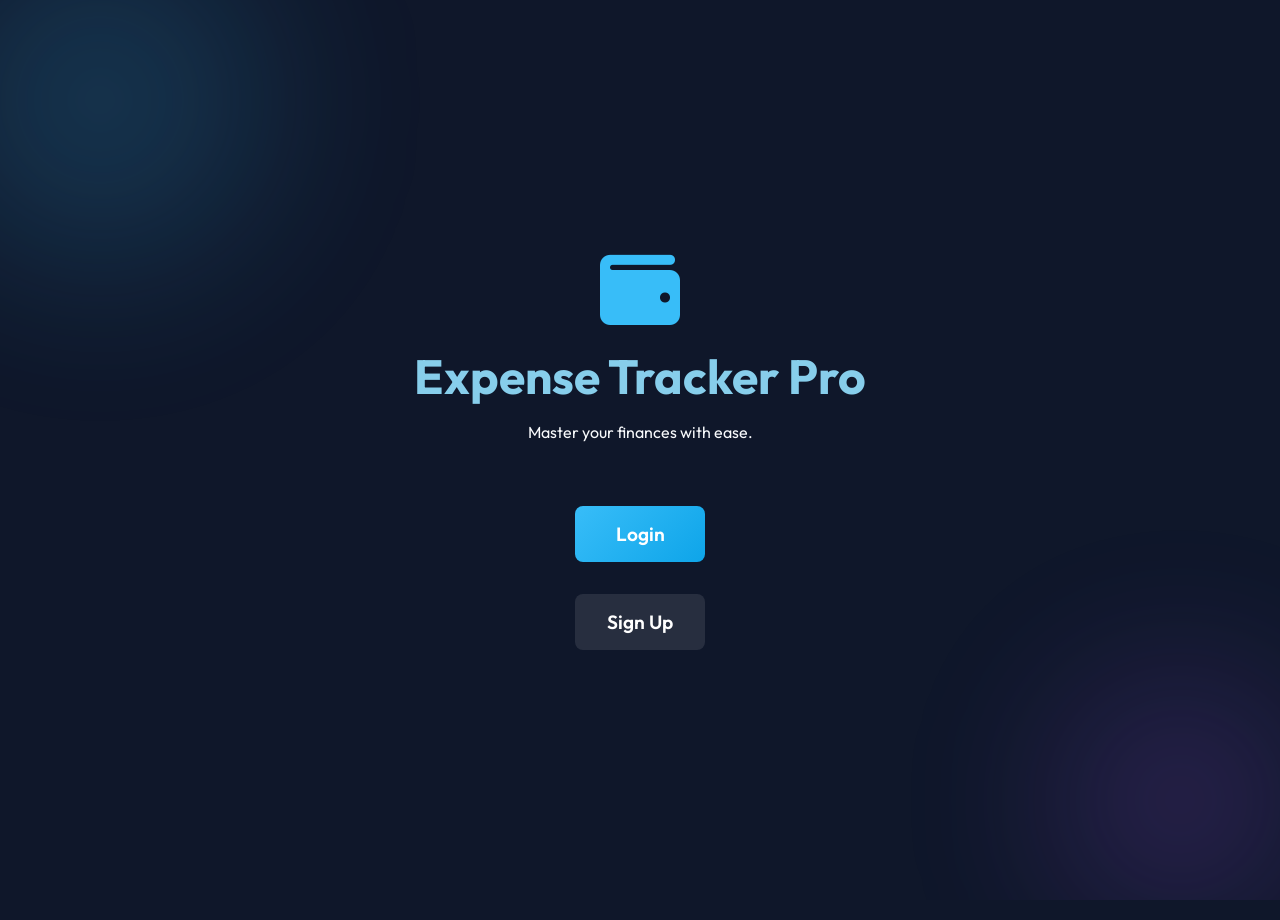
<file: Personal_Expense_Tracker/index.html>
<!DOCTYPE html>
<html lang="en">

<head>
    <meta charset="UTF-8">
    <meta name="viewport" content="width=device-width, initial-scale=1.0">
    <title>Personal Expense Tracker</title>
    <link rel="preconnect" href="https://fonts.googleapis.com">
    <link rel="preconnect" href="https://fonts.gstatic.com" crossorigin>
    <link href="https://fonts.googleapis.com/css2?family=Outfit:wght@300;400;500;600;700&display=swap" rel="stylesheet">
    <link rel="stylesheet" href="style.css">
    <link rel="stylesheet" href="https://cdnjs.cloudflare.com/ajax/libs/font-awesome/6.4.0/css/all.min.css">

    <style>

        .landing-container {
            display: flex;
            flex-direction: column;
            align-items: center;
            justify-content: center;
            height: 100vh;
            text-align: center;
        }

        .landing-title {
            font-size: 3rem;
            margin-bottom: 1rem;
        
            
            color: transparent;
        }

        .landing-btn {
            padding: 1rem 2rem;
            font-size: 1.2rem;
            margin-top: 2rem;
        }
       .wallet-icon {
            font-size: 5rem;
            color: #38bdf8;
            margin-bottom: 1rem;
            position: relative;
            animation: moveRight 2s linear infinite alternate;
}

@keyframes moveRight {
    from { left: 0; }
    to { left: 40px; }
}

    </style>
</head>

<body>

    <div class="background-globes">
        <div class="globe globe-1"></div>
        <div class="globe globe-2"></div>
    </div>

    <div class="landing-container">
        <i class="fas fa-wallet wallet-icon" style="font-size: 5rem; color: #38bdf8; margin-bottom: 1rem;"></i>
        <h1 class="landing-title" style="color: skyblue;">Expense Tracker Pro</h1>
        <p>Master your finances with ease.</p>
        <div style="margin-top: 2rem;">
            <a href="login.html" class="btn-primary landing-btn"
                style="text-decoration: none; margin-right: 1rem;">Login</a>  <!-- landing-button use for space-->
            <a href="signup.html" class="btn-primary landing-btn"
                style="text-decoration: none; background: rgba(255,255,255,0.1);">Sign Up</a>
        </div>
    </div>

    <script src="auth.js"></script>
    <script>
        // If user is already logged in, auth.js will redirect to dashboard
        // If not, they see this landing page
    </script>
</body>

</html>
</file>
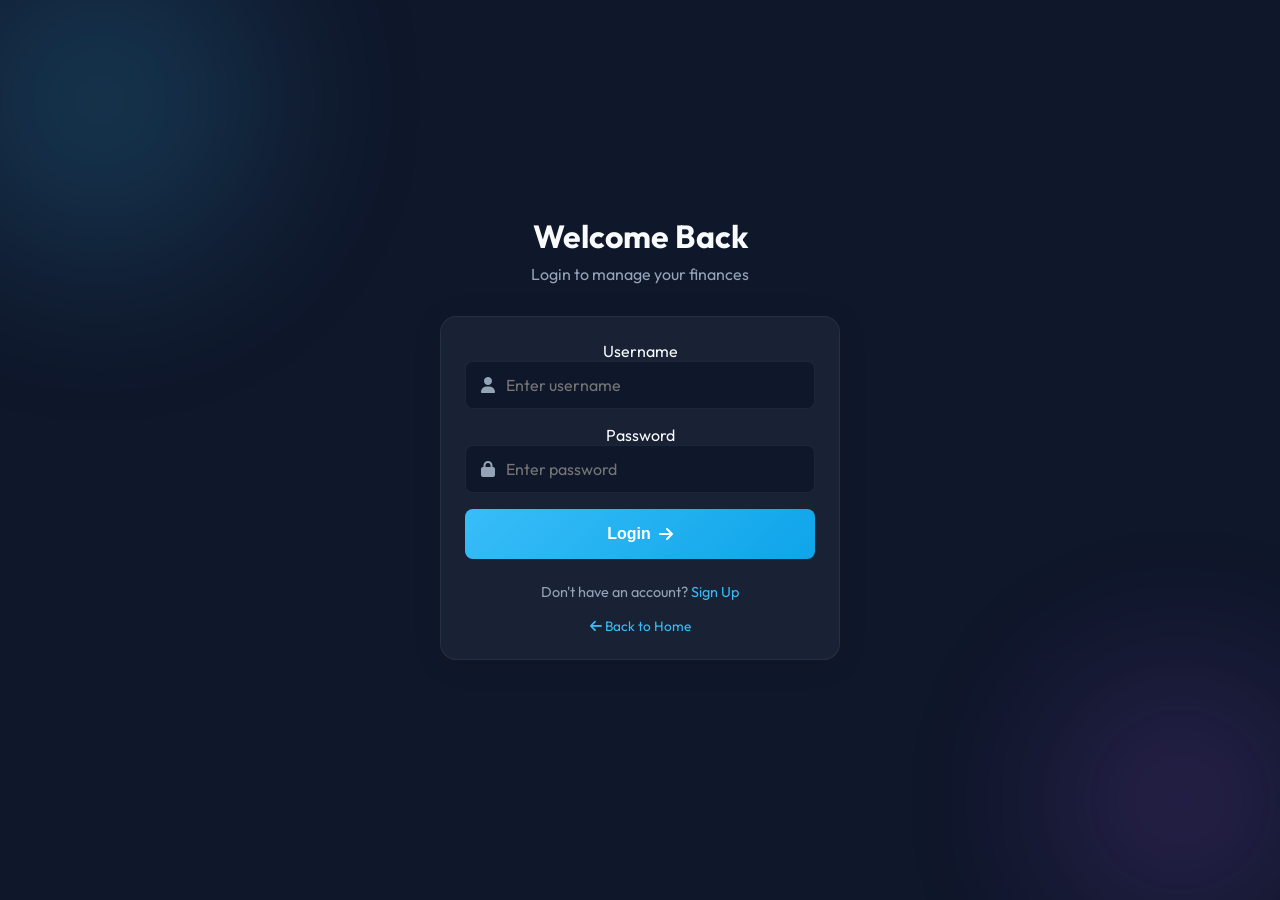
<file: Personal_Expense_Tracker/dashboard.html>
<!DOCTYPE html>
<html lang="en">

<head>
    <meta charset="UTF-8">
    <meta name="viewport" content="width=device-width, initial-scale=1.0">
    <title>Dashboard - Expense Tracker</title>
    <link rel="preconnect" href="https://fonts.googleapis.com">
    <link rel="preconnect" href="https://fonts.gstatic.com" crossorigin>
    <link href="https://fonts.googleapis.com/css2?family=Outfit:wght@300;400;500;600;700&display=swap" rel="stylesheet">
    <link rel="stylesheet" href="style.css">
    <link rel="stylesheet" href="https://cdnjs.cloudflare.com/ajax/libs/font-awesome/6.4.0/css/all.min.css">
    
</head>

<body>
    <div class="background-globes">
        <div class="globe globe-1"></div>
        <div class="globe globe-2"></div>
    </div>

    <nav class="navbar">
        <div class="nav-brand">
            <i class="fas fa-wallet"></i> ExpenseTracker  <!--font awesome solid -->
        </div>
        <div class="nav-links">
            <a href="dashboard.html" class="active"><i class="fas fa-home"></i> <span class="nav-text">Dashboard</span></a>
            <a href="add.html"><i class="fas fa-plus-circle"></i> <span class="nav-text">Add</span></a>
            <a href="transactions.html"><i class="fas fa-list"></i> <span class="nav-text">Transactions</span></a>
        </div>
        <div class="nav-user">
            <button id="theme-toggle" class="theme-toggle-btn" title="Toggle Theme">
                <i class="fas fa-moon"></i>
            </button>
            <span id="user-display">User</span>
            <a href="#" id="logout-btn"><i class="fas fa-sign-out-alt"></i></a>
        </div>
    </nav>

    <div class="container dashboard-container">

        <!-- Stats Summary -->
        <section class="stats-grid">
            <div class="stat-card balance-card">
                <h3>Total Balance</h3>
                <p class="stat-amount" id="total-balance">₹0.00</p>
            </div>
            <div class="stat-card income-card">
                <h3>Total Income</h3>
                <p class="stat-amount" id="total-income">₹0.00</p>
            </div>
            <div class="stat-card expense-card">
                <h3>Total Expense</h3>
                <p class="stat-amount" id="total-expense">₹0.00</p>
            </div>
        </section>

        <!-- Main Content Grid -->
        <div class="dashboard-grid">
            <!-- Chart Section -->
            <section class="chart-section card">
                <h3>Financial Overview</h3>
                <div class="chart-container">
                    <canvas id="expense-chart"></canvas>  <!--document.getElementById("expense-chart") in script.js and in style.css-->
                    <div id="chart-legend" class="chart-legend"></div>
                </div>
            </section>

            <!-- Budget Section -->
            <section class="budget-section card">
                <div class="card-header">
                    <h3>Monthly Budget</h3>
                    <button id="edit-budget-btn" class="btn-icon"><i class="fas fa-edit"></i></button>  <!--script.js-->
                </div>
                <div id="budget-display-area">
                    <div class="budget-info">
                        <p>Limit: <span id="budget-amount">₹0.00</span></p>
                        <p>Remaining: <span id="budget-left">₹0.00</span></p>
                    </div>
                    <div class="progress-container">
                        <div class="progress-bar" id="budget-progress"></div>
                    </div>
                    <p class="budget-status" id="budget-status">Start by setting a budget</p>
                </div>
                <form id="budget-form" class="hidden">
                    <div class="form-row">
                        <input type="number" id="budget-input" placeholder="Budget Amount" min="0">
                        <button type="submit" class="btn-sm btn-primary">Set</button>
                    </div>
                </form>
            </section>
        </div>

        <!-- Advanced Analytics Grid -->
        <div class="analytics-grid">
            
            <!-- Trend Graph -->
            <section class="card trend-card">
                <h3>Income vs Expense Trend (Last 6 Months)</h3>
                <div class="trend-container">
                    <canvas id="trend-chart"></canvas>
                </div>
            </section>

            <!-- Insights & Categories Col -->
            <div class="analytics-sidebar">
                <!-- Insights -->
                <section class="card insights-card">
                    <h3>Expense Insights</h3>
                    <div class="insight-item">
                        <div class="insight-icon"><i class="fas fa-trophy"></i></div>
                        <div class="insight-data">
                            <h4>Highest Category</h4>
                            <p id="insight-highest">N/A</p>
                        </div>
                    </div>
                    <div class="insight-item">
                        <div class="insight-icon"><i class="fas fa-calculator"></i></div>
                        <div class="insight-data">
                            <h4>Avg Daily Expense</h4>
                            <p id="insight-avg">₹0.00</p>
                        </div>
                    </div>
                    <div class="insight-item">
                        <div class="insight-icon"><i class="fas fa-list-ol"></i></div>
                        <div class="insight-data">
                            <h4>Total Transactions</h4>
                            <p id="insight-count">0</p>
                        </div>
                    </div>
                </section>

                <!-- Category Totals -->
                <section class="card category-totals-card">
                    <h3>Category-wise Totals</h3>
                    <ul id="category-totals-list" class="category-list">
                        <!-- Loaded by JS -->
                    </ul>
                </section>
            </div>
        </div>

        <!-- Recent Transactions -->
        <section class="recent-transactions card">
            <div class="section-header">
                <h3>Recent Transactions</h3>
                <a href="transactions.html" class="view-all">View All</a>
            </div>
            <ul id="recent-list" class="expense-list">
                <!-- Dynamically loaded -->
            </ul>
        </section>
    </div>

    <script src="auth.js"></script>
    <script src="script.js"></script>

<footer class="footer justify-content-center align-items-center">
    <p>© 2026 Expense Tracker. All rights reserved.</p>
    <p>
        <a href="#">Privacy Policy</a>
        <a href="#">Terms</a>
    </p>
</footer>
</body>

</html>
</file>
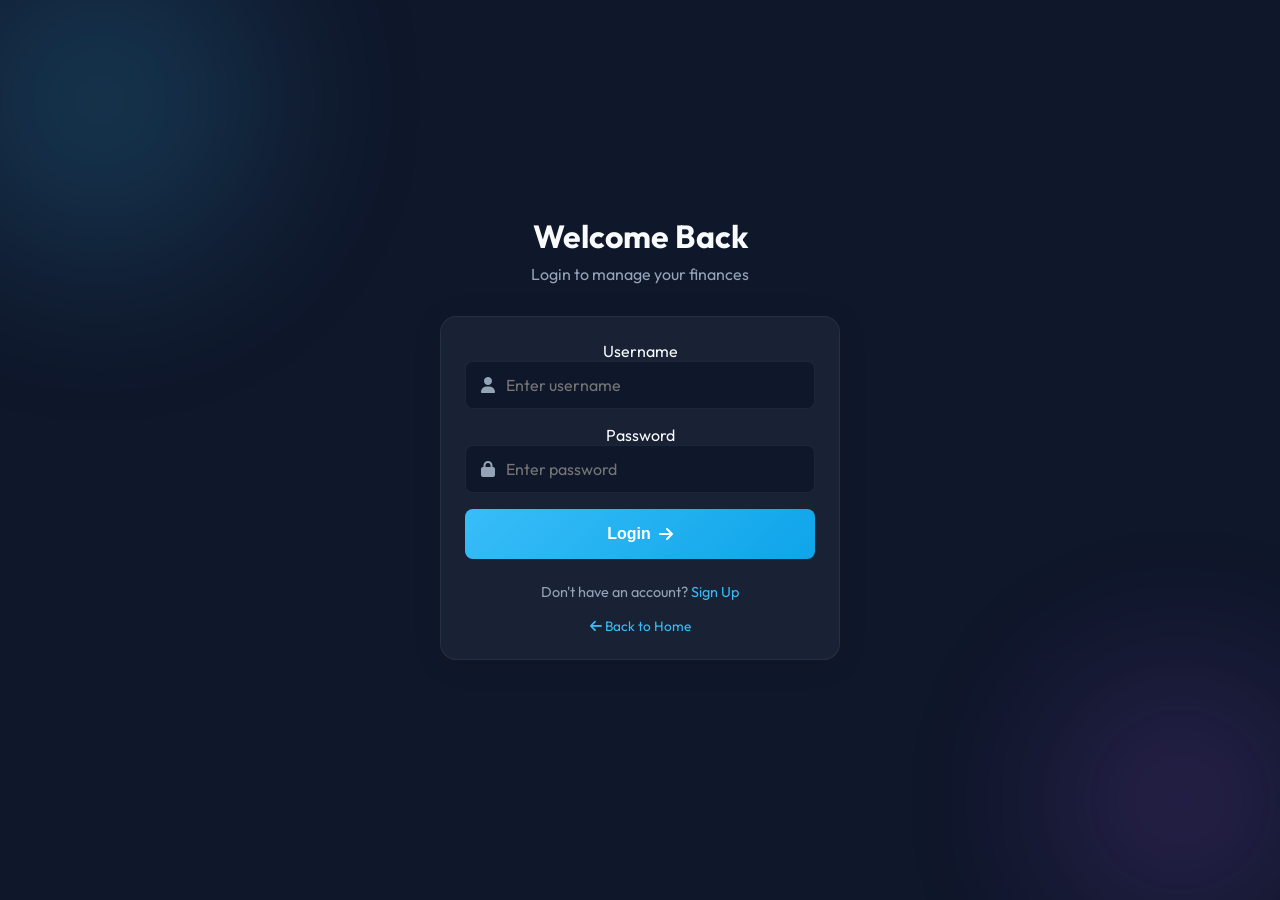
<file: Personal_Expense_Tracker/login.html>
<!DOCTYPE html>
<html lang="en">

<head>
    <meta charset="UTF-8">
    <meta name="viewport" content="width=device-width, initial-scale=1.0">
    <title>Login - Expense Tracker</title>
    <link rel="preconnect" href="https://fonts.googleapis.com">
    <link rel="preconnect" href="https://fonts.gstatic.com" crossorigin>
    <link href="https://fonts.googleapis.com/css2?family=Outfit:wght@300;400;500;600;700&display=swap" rel="stylesheet">
    <link rel="stylesheet" href="style.css">
    <link rel="stylesheet" href="https://cdnjs.cloudflare.com/ajax/libs/font-awesome/6.4.0/css/all.min.css">
</head>

<body class="auth-page">
    <div class="background-globes">
        <div class="globe globe-1"></div>
        <div class="globe globe-2"></div>
    </div>
<!--                                              
    .auth-page {                                                                              
    display: flex;
    align-items: center;
    justify-content: center;
    min-height: 100vh;
    padding: 0;
}.background-globes {
    position: fixed;
    top: 0;
    left: 0;
    width: 100%;
    height: 100%;
    z-index: -1;
    overflow: hidden; 
}   .form-group {
    margin-bottom: 1rem;
}-->
    
    <div class="container auth-container">
        <header class="auth-header">
            <h1>Welcome Back</h1>
            <p>Login to manage your finances</p>
        </header>

        <div class="card auth-card">
            <form id="login-form">
                <div class="form-group">
                    <label for="username">Username</label>
                    <div class="input-icon">
                        <i class="fas fa-user"></i>  <!--fa-user shoes user icon-->
                        <input type="text" id="username" placeholder="Enter username" required>
                    </div>
                </div>

                <div class="form-group">
                    <label for="password">Password</label>
                    <div class="input-icon">
                        <i class="fas fa-lock"></i>  <!--fas is font awesome solid fa-lock shoes lock itemc -->
                        <input type="password" id="password" placeholder="Enter password" required>
                    </div>
                </div>
<!-- .error-message {
    color: var(--danger-color);
    font-size: 0.9rem;
    margin-bottom: 1rem;
} -->
                <div id="auth-error" class="error-message hidden"></div>

                <button type="submit" class="btn-primary auth-btn">
                    Login <i class="fas fa-arrow-right"></i>
                </button>
            </form>

            <div class="auth-footer">
                <p>Don't have an account? <a href="signup.html">Sign Up</a></p>
                <p><a href="index.html" class="back-link"><i class="fas fa-arrow-left"></i> Back to Home</a></p>
            </div>
        </div>
    </div>

    <script src="auth.js"></script>
    <script>
        document.getElementById('login-form').addEventListener('submit', (e) => {
            e.preventDefault();
            const username = document.getElementById('username').value;
            const password = document.getElementById('password').value;

            const result = auth.login(username, password);
            //success means true or false
            if (result.success) {
                window.location.href = 'dashboard.html';
            } else {
                const errorDiv = document.getElementById('auth-error');
                errorDiv.textContent = result.message;
                errorDiv.classList.remove('hidden');
            }
        });
        
// const result = auth.login(username, password);
// - Credentials validation: It takes the username and password you typed in.
// - Authentication logic: Inside auth.js, it compares those credentials against:
// - Hardcoded values (for testing).
// - Data stored in local storage.
// - Or, most commonly, a backend API/database.
// - Result object: It returns something like:

    </script>
</body>

</html>
</file>
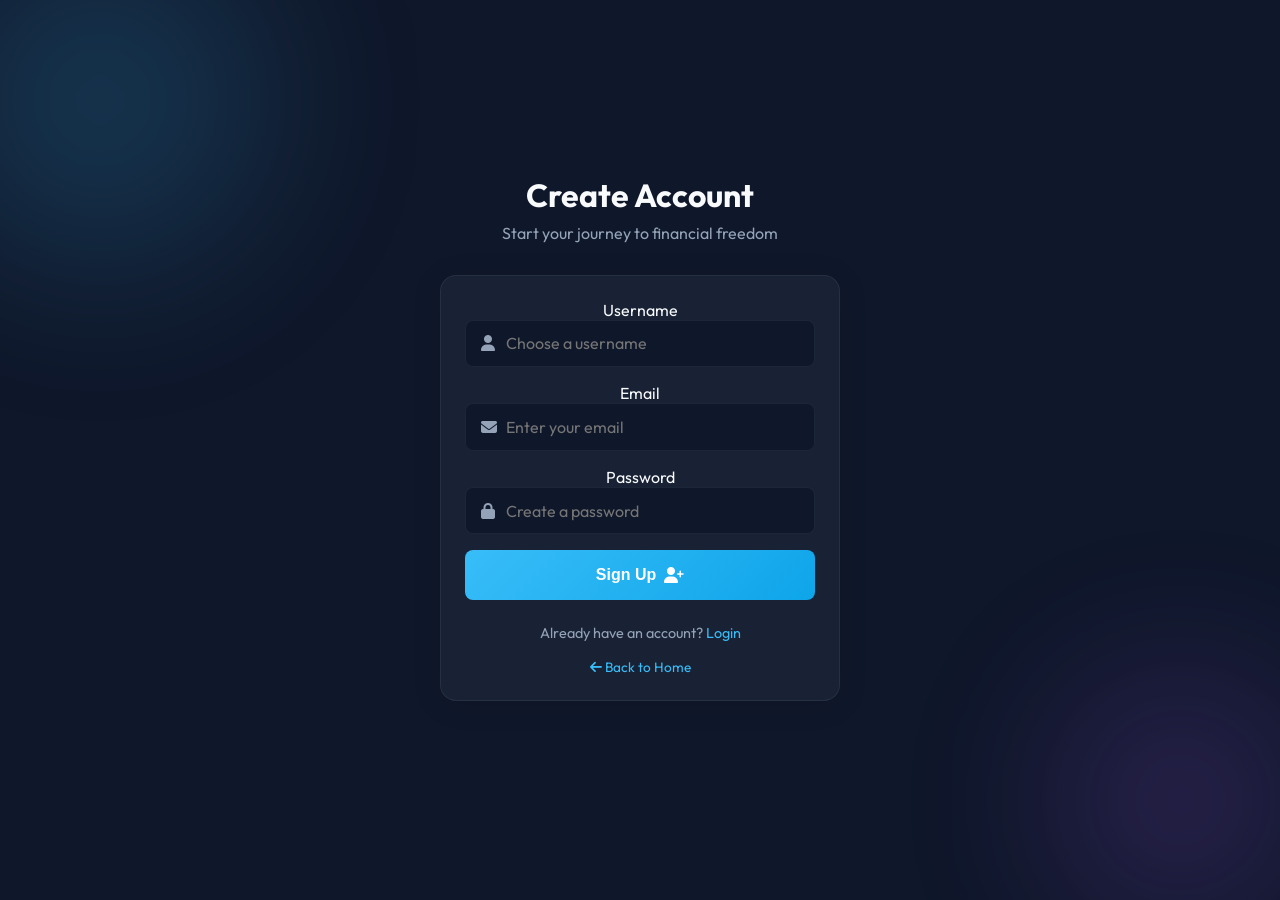
<file: Personal_Expense_Tracker/signup.html>
<!DOCTYPE html>
<html lang="en">

<head>
    <meta charset="UTF-8">
    <meta name="viewport" content="width=device-width, initial-scale=1.0">
    <title>Sign Up - Expense Tracker</title>
    <link rel="preconnect" href="https://fonts.googleapis.com">
    <link rel="preconnect" href="https://fonts.gstatic.com" crossorigin>
    <link href="https://fonts.googleapis.com/css2?family=Outfit:wght@300;400;500;600;700&display=swap" rel="stylesheet">
    <link rel="stylesheet" href="style.css">
    <link rel="stylesheet" href="https://cdnjs.cloudflare.com/ajax/libs/font-awesome/6.4.0/css/all.min.css">
</head>

<body class="auth-page">
    <div class="background-globes">
        <div class="globe globe-1"></div>
        <div class="globe globe-2"></div>
    </div>

    <div class="container auth-container">
        <header class="auth-header">
            <h1>Create Account</h1>
            <p>Start your journey to financial freedom</p>
        </header>

        <div class="card auth-card">
            <form id="signup-form">
                <div class="form-group">
                    <label for="username">Username</label>
                    <div class="input-icon">
                        <i class="fas fa-user"></i>
                        <input type="text" id="username" placeholder="Choose a username" required minlength="3">
                    </div>
                </div>

                <div class="form-group">
                    <label for="email">Email</label>
                    <div class="input-icon">
                        <i class="fas fa-envelope"></i>
                        <input type="email" id="email" placeholder="Enter your email" required>
                    </div>
                </div>

                <div class="form-group">
                    <label for="password">Password</label>
                    <div class="input-icon">
                        <i class="fas fa-lock"></i>
                        <input type="password" id="password" placeholder="Create a password" required minlength="6">
                    </div>
                </div>

                <div id="auth-error" class="error-message hidden"></div>

                <button type="submit" class="btn-primary auth-btn">
                    Sign Up <i class="fas fa-user-plus"></i>
                </button>
            </form>

            <div class="auth-footer">
                <p>Already have an account? <a href="login.html">Login</a></p>
                <p><a href="index.html" class="back-link"><i class="fas fa-arrow-left"></i> Back to Home</a></p>
            </div>
        </div>
    </div>

    <script src="auth.js"></script>
    <script>
        document.getElementById('signup-form').addEventListener('submit', (e) => {
            e.preventDefault();
            const username = document.getElementById('username').value;
            const email = document.getElementById('email').value;
            const password = document.getElementById('password').value;

            const result = auth.signup(username, email, password);
            if (result.success) {
                window.location.href = 'dashboard.html';
            } else {
                const errorDiv = document.getElementById('auth-error');
                errorDiv.textContent = result.message;
                errorDiv.classList.remove('hidden');
            }
        });
    </script>
</body>

</html>
</file>
<file: Personal_Expense_Tracker/style.css>
:root {
    --bg-color: #0f172a;
    --card-bg: rgba(30, 41, 59, 0.7);
    --text-primary: #f8fafc;
    --text-secondary: #94a3b8;
    --accent-color: #38bdf8;
    --accent-hover: #0ea5e9;
    --danger-color: #ef4444;
    --success-color: #22c55e;
    --warning-color: #f59e0b;
    --border-color: rgba(148, 163, 184, 0.1);
    --glass-shadow: 0 4px 30px rgba(0, 0, 0, 0.1);
    --font-family: 'Outfit', sans-serif;
    --nav-height: 60px;
}

body.light-mode {
    --bg-color: #f1f5f9;
    --card-bg: rgba(255, 255, 255, 0.8);
    --text-primary: #1e293b;
    --text-secondary: #64748b;
    --accent-color: #0284c7;
    --accent-hover: #0369a1;
    --border-color: rgba(203, 213, 225, 0.6);
    --glass-shadow: 0 4px 30px rgba(0, 0, 0, 0.05);
}

* {
    margin: 0;
    padding: 0;
    box-sizing: border-box;
}

body {
    font-family: var(--font-family);
    background-color: var(--bg-color);
    color: var(--text-primary);
    min-height: 100vh;
    padding-bottom: 20px;
    /* Space for footer/scroll */
    transition: background-color 0.3s, color 0.3s;
}

/* Background Animation */
.background-globes {
    position: fixed;
    top: 0;
    left: 0;
    width: 100%;
    height: 100%;
    z-index: -1;
    overflow: hidden;
}

.globe {
    position: absolute;
    border-radius: 50%;
    filter: blur(80px);
    opacity: 0.6;
}

.globe-1 {
    width: 400px;
    height: 400px;
    background: radial-gradient(circle, rgba(56, 189, 248, 0.4), transparent);
    top: -100px;
    left: -100px;
    animation: float 10s infinite alternate ease-in-out;
}

.globe-2 {
    width: 300px;
    height: 300px;
    background: radial-gradient(circle, rgba(168, 85, 247, 0.4), transparent);
    bottom: -50px;
    right: -50px;
    animation: float 12s infinite alternate-reverse ease-in-out;
}

@keyframes float {
    from {
        transform: translate(0, 0);
    }

    to {
        transform: translate(20px, 40px);
    }
}

/* Navigation */
.navbar {
    display: flex;
    justify-content: space-between;
    align-items: center;
    padding: 0 2rem;
    height: var(--nav-height);
    background: var(--card-bg);
    backdrop-filter: blur(10px);
    border-bottom: 1px solid var(--border-color);
    position: sticky;
    top: 0;
    z-index: 100;
    transition: background-color 0.3s;
}

.nav-brand {
    font-size: 1.2rem;
    font-weight: 700;
    color: var(--accent-color);
    display: flex;
    align-items: center;
    gap: 0.5rem;
}

.nav-links {
    display: flex;
    gap: 1.5rem;
}

.nav-links a {
    text-decoration: none;
    color: var(--text-secondary);
    font-weight: 500;
    display: flex;
    align-items: center;
    gap: 0.5rem;
    padding: 0.5rem 0.8rem;
    border-radius: 8px;
    transition: all 0.3s ease;
}

.nav-links a:hover,
.nav-links a.active {
    color: var(--text-primary);
    background: rgba(var(--accent-color), 0.1);
}

/* Theme Toggle */
.theme-toggle-btn {
    background: transparent;
    border: none;
    color: var(--text-secondary);
    cursor: pointer;
    font-size: 1.2rem;
    padding: 0.5rem;
    border-radius: 50%;
    transition: all 0.3s;
    margin-right: 1rem;
}

.theme-toggle-btn:hover {
    color: var(--accent-color);
    background: rgba(0, 0, 0, 0.05);
}

.nav-user {
    display: flex;
    align-items: center;
    gap: 1rem;
    font-size: 0.9rem;
    color: var(--text-secondary);
}

#logout-btn {
    text-decoration: none;
    color: var(--danger-color);
    font-size: 1.1rem;
    transition: transform 0.2s;
}

#logout-btn:hover {
    transform: scale(1.1);
}

/* Common Container */
.container {
    width: 90%;
    max-width: 1200px;
    margin: 2rem auto;
}

.small-container {
    max-width: 600px;
}

/* Auth Pages */
.auth-page {
    display: flex;
    align-items: center;
    justify-content: center;
    min-height: 100vh;
    padding: 0;
}

.auth-container {
    width: 100%;
    max-width: 400px;
    text-align: center;
}

.auth-header {
    margin-bottom: 2rem;
}

.auth-header h1 {
    font-size: 2rem;
    margin-bottom: 0.5rem;
}

.auth-header p {
    color: var(--text-secondary);
}

.input-icon {
    position: relative;
    display: flex;
    align-items: center;
}

.input-icon i {
    position: absolute;
    left: 1rem;
    color: var(--text-secondary);
}

.input-icon input {
    padding-left: 2.5rem;
}

.auth-footer {
    margin-top: 1.5rem;
    font-size: 0.9rem;
    color: var(--text-secondary);
}

.auth-footer a {
    color: var(--accent-color);
    text-decoration: none;
}

.auth-footer a:hover {
    text-decoration: underline;
}

.back-link {
    display: inline-block;
    margin-top: 1rem;
    font-size: 0.85rem;
}

/* Cards & Layouts */
.card {
    background: var(--card-bg);
    backdrop-filter: blur(10px);
    border: 1px solid var(--border-color);
    border-radius: 16px;
    padding: 1.5rem;
    margin-bottom: 1.5rem;
    box-shadow: var(--glass-shadow);
    transition: background-color 0.3s, border-color 0.3s;
}

/* Dashboard Grid */
.stats-grid {
    display: grid;
    grid-template-columns: repeat(auto-fit, minmax(250px, 1fr));
    gap: 1.5rem;
    margin-bottom: 2rem;
}

.stat-card {
    background: var(--card-bg);
    padding: 1.5rem;
    border-radius: 16px;
    border: 1px solid var(--border-color);
    text-align: center;
}

.stat-card h3 {
    font-size: 0.9rem;
    color: var(--text-secondary);
    text-transform: uppercase;
    letter-spacing: 1px;
    margin-bottom: 0.5rem;
}

.stat-amount {
    font-size: 2rem;
    font-weight: 700;
}

.balance-card {
    border-top: 4px solid var(--accent-color);
}

.income-card {
    border-top: 4px solid var(--success-color);
}

.expense-card {
    border-top: 4px solid var(--danger-color);
}

.income-card .stat-amount {
    color: var(--success-color);
}

.expense-card .stat-amount {
    color: var(--danger-color);
}

.dashboard-grid {
    display: grid;
    grid-template-columns: 2fr 1fr;
    gap: 1.5rem;
    margin-bottom: 2rem;
}

/* Analytics Grid */
.analytics-grid {
    display: grid;
    grid-template-columns: 2fr 1fr;
    gap: 1.5rem;
    margin-bottom: 2rem;
}

/* Charts */
.chart-container {
     display: flex;
    flex-direction: column;   /* stack vertically  imp */
    align-items: center;
}

.trend-container {
    height: 380px;
    width: 100%; 
}

canvas#expense-chart,
canvas#trend-chart {
    max-width: 100%;
    max-height: 100%;
}

.chart-legend {
    margin-top: 15px;
    display: flex;
    flex-wrap: wrap;
    justify-content: center;
    gap: 12px;
}
.legend-item {
    display: flex;
    align-items: center;
    font-size: 0.8rem;
    color: var(--text-secondary);
}

.legend-color {
    width: 10px;
    height: 10px;
    border-radius: 50%;
    margin-right: 5px;
}

/* Insights */
.analytics-sidebar {
    display: flex;
    flex-direction: column;
    gap: 1.5rem;
}

.insight-item {
    display: flex;
    align-items: center;
    gap: 1rem;
    margin-bottom: 1rem;
    padding-bottom: 1rem;
    border-bottom: 1px solid var(--border-color);
}

.insight-item:last-child {
    border-bottom: none;
    margin-bottom: 0;
    padding-bottom: 0;
}

.insight-icon {
    width: 40px;
    height: 40px;
    background: rgba(56, 189, 248, 0.1);
    border-radius: 10px;
    display: flex;
    align-items: center;
    justify-content: center;
    color: var(--accent-color);
    font-size: 1.2rem;
}

.insight-data h4 {
    font-size: 0.8rem;
    color: var(--text-secondary);
    text-transform: uppercase;
    letter-spacing: 0.5px;
}

.insight-data p {
    font-size: 1.1rem;
    font-weight: 600;
    color: var(--text-primary);
}

/* Category Totals List */
.category-list {
    list-style: none;
    max-height: 300px;
    overflow-y: auto;
}

.category-list li {
    display: flex;
    justify-content: space-between;
    padding: 0.7rem 0;
    border-bottom: 1px solid var(--border-color);
}

.category-list li:last-child {
    border-bottom: none;
}

.cat-name i {
    margin-right: 8px;
    color: var(--accent-color);
}

.cat-amount {
    font-weight: 600;
}

/* Form Elements */
.form-group {
    margin-bottom: 1rem;
}

.form-row {
    display: flex;
    gap: 1rem;
}

.form-row .form-group {
    flex: 1;
}

input,
select {
    width: 100%;
    padding: 0.8rem;
    background: var(--bg-color);
    border: 1px solid var(--border-color);
    border-radius: 8px;
    color: var(--text-primary);
    font-family: var(--font-family);
    font-size: 1rem;
    transition: border-color 0.3s, background-color 0.3s, color 0.3s;
}

input:focus,
select:focus {
    outline: none;
    border-color: var(--accent-color);
}

/* Search Input */
.search-container {
    margin-bottom: 1rem;
    position: relative;
}

.search-container input {
    padding-left: 2.5rem;
}

.search-container i {
    position: absolute;
    left: 1rem;
    top: 50%;
    transform: translateY(-50%);
    color: var(--text-secondary);
}

.type-toggle {
    display: flex;
    background: var(--bg-color);
    padding: 4px;
    border-radius: 10px;
    margin-bottom: 1.5rem;
    border: 1px solid var(--border-color);
}

.toggle-btn {
    flex: 1;
    padding: 0.8rem;
    border: none;
    border-radius: 8px;
    background: transparent;
    color: var(--text-secondary);
    font-weight: 600;
    cursor: pointer;
    transition: all 0.3s;
}

.toggle-btn.active {
    background: var(--card-bg);
    color: var(--text-primary);
    box-shadow: 0 2px 5px rgba(0, 0, 0, 0.1);
}

#btn-expense.active {
    border-bottom: 2px solid var(--danger-color);
}

#btn-income.active {
    border-bottom: 2px solid var(--success-color);
}

/* Buttons */
.btn-primary {
    width: 100%;
    padding: 1rem;
    background: linear-gradient(135deg, var(--accent-color), var(--accent-hover));
    color: white;
    border: none;
    border-radius: 8px;
    font-size: 1rem;
    font-weight: 600;
    cursor: pointer;
    display: flex;
    align-items: center;
    justify-content: center;
    gap: 0.5rem;
    transition: transform 0.2s;
}

.btn-primary:hover {
    transform: translateY(-2px);
}

.btn-icon {
    background: transparent;
    border: none;
    color: var(--text-secondary);
    cursor: pointer;
    transition: color 0.3s;
}

.btn-icon:hover {
    color: var(--accent-color);
}

.btn-sm {
    padding: 0.5rem 1rem;
    width: auto;
}

/* Lists */
.expense-list {
    list-style: none;
}

.expense-item {
    background: var(--card-bg);
    border: 1px solid var(--border-color);
    border-radius: 12px;
    padding: 1rem;
    margin-bottom: 0.8rem;
    display: flex;
    justify-content: space-between;
    align-items: center;
    transition: transform 0.2s, background-color 0.3s;
}

.expense-item:hover {
    transform: translateX(5px);
}

.expense-info {
    display: flex;
    flex-direction: column;
}

.expense-desc {
    font-weight: 600;
    font-size: 1.1rem;
    color: var(--text-primary);
}

.expense-meta {
    font-size: 0.85rem;
    color: var(--text-secondary);
    margin-top: 0.2rem;
}

.expense-meta span {
    margin-right: 10px;
}

.expense-amount {
    font-weight: 700;
    font-size: 1.2rem;
}

.expense-amount.expense {
    color: var(--danger-color);
}

.expense-amount.income {
    color: var(--success-color);
}

.expense-actions {
    display: flex;
    align-items: center;
    gap: 0.5rem;
}

.btn-action {
    background: transparent;
    border: none;
    cursor: pointer;
    font-size: 1rem;
    padding: 0.5rem;
    border-radius: 50%;
    opacity: 0.6;
    transition: opacity 0.2s, background 0.2s;
    color: var(--text-secondary);
}

.btn-action:hover {
    opacity: 1;
    background: rgba(0, 0, 0, 0.05);
}

.btn-delete {
    color: var(--danger-color);
}

.btn-edit {
    color: var(--accent-color);
}


.section-header {
    display: flex;
    justify-content: space-between;
    align-items: center;
    margin-bottom: 1rem;
    flex-wrap: wrap;
    gap: 1rem;
}

.filter-controls {
    display: flex;
    gap: 0.5rem;
    flex-wrap: wrap;
}

.view-all {
    font-size: 0.9rem;
    color: var(--accent-color);
    text-decoration: none;
}

/* Budget UI */
.progress-container {
    width: 100%;
    height: 10px;
    background: rgba(148, 163, 184, 0.2);
    border-radius: 5px;
    overflow: hidden;
    margin-bottom: 0.5rem;
}

.progress-bar {
    height: 100%;
    width: 0%;
    background: var(--success-color);
    border-radius: 5px;
    transition: width 0.5s ease;
}

.hidden {
    display: none !important;
}

.error-message {
    color: var(--danger-color);
    font-size: 0.9rem;
    margin-bottom: 1rem;
}

/* ---------------------------------
   RESPONSIVE DESIGN (Media Queries)
   --------------------------------- */

/* Tablet & Smaller Laptops (Max Width 1024px) */
@media (max-width: 1024px) {
    .dashboard-grid {
        grid-template-columns: 1fr 1fr;
        /* 2 cols */
    }

    .analytics-grid {
        grid-template-columns: 1fr;
        /* Stack detailed charts */
    }

    .analytics-sidebar {
        flex-direction: row;
        gap: 1.5rem;
    }

    .analytics-sidebar>section {
        flex: 1;
    }

    .container {
        width: 95%;
    }
}

/* Mobile Devices (Max Width 768px) */
@media (max-width: 768px) {
    body {
        padding-bottom: 80px;
        /* Space for Bottom Nav */
    }

    /* Fixed Bottom Nav Logic */
    .navbar {
        height: auto;
        padding: 0.5rem 1rem;
    }

    /* Move Links to Bottom Fixed Bar */
    .nav-links {
        position: fixed;
        bottom: 0;
        left: 0;
        width: 100%;
        height: 70px;
        background: var(--card-bg);
        backdrop-filter: blur(15px);
        border-top: 1px solid var(--border-color);
        display: flex;
        justify-content: space-around;
        align-items: center;
        z-index: 1000;
        padding: 0;
        gap: 0;
        box-shadow: 0 -4px 20px rgba(0, 0, 0, 0.1);
    }

    .nav-links a {
        flex-direction: column;
        font-size: 0.75rem;
        gap: 4px;
        padding: 0.5rem;
        width: 100%;
        text-align: center;
        border-radius: 0;
    }

    .nav-links a:hover,
    .nav-links a.active {
        background: transparent;
        color: var(--accent-color);
    }

    .nav-links a.active i {
        transform: translateY(-2px);
    }

    .nav-text {
        display: block;
        /* Show text on mobile bottom nav */
    }

    /* Top Bar just for Brand and User */
    .nav-brand {
        font-size: 1.1rem;
    }

    /* Main Layout Stacking */
    .stats-grid {
        grid-template-columns: 1fr;
        /* Stack stats */
        gap: 1rem;
    }

    .dashboard-grid,
    .analytics-grid {
        grid-template-columns: 1fr;
        /* Full width stack */
    }

    .analytics-sidebar {
        flex-direction: column;
        /* Stack sidebar items vertically on mobile */
    }

    /* Forms & Inputs */
    .form-row {
        flex-direction: column;
        gap: 0.5rem;
    }

    .search-container {
        width: 100%;
    }

    .filter-controls {
        flex-direction: column;
        width: 100%;
    }

    .filter-controls select {
        width: 100%;
    }

    /* Typography Adjustments */
    h1 {
        font-size: 1.8rem;
    }

    h2 {
        font-size: 1.5rem;
    }

    h3 {
        font-size: 1.1rem;
    }

    .stat-amount {
        font-size: 1.8rem;
    }

    /* Hide redundant Back links or adjust padding */
    .container {
        margin-top: 1rem;
        width: 95%;
    }
}

.footer {
    text-align: center;
    padding: 20px;
}
</file>
